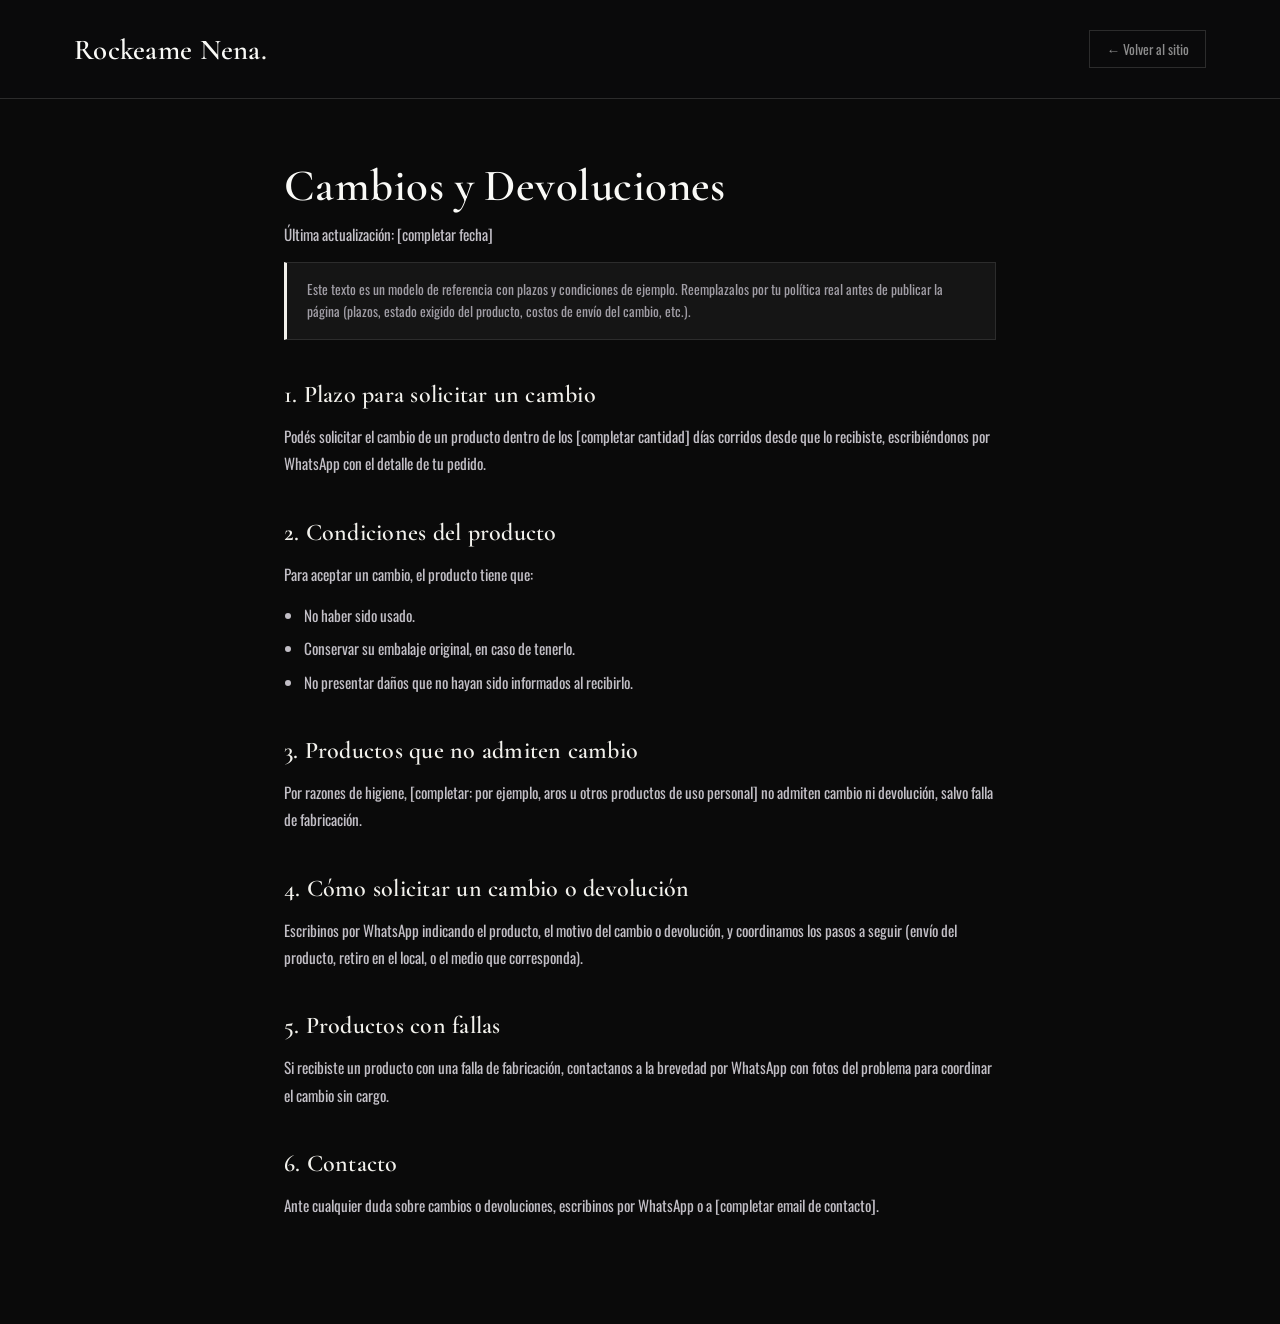
<file: cambios-y-devoluciones.html>
<!DOCTYPE html>
<html lang="es">
<head>
<meta charset="UTF-8">
<meta name="viewport" content="width=device-width, initial-scale=1.0">
<title>Cambios y Devoluciones | Rockeame Nena Accesorios</title>
<meta name="robots" content="noindex, follow">
<link rel="preconnect" href="https://fonts.googleapis.com">
<link rel="preconnect" href="https://fonts.gstatic.com" crossorigin>
<link href="https://fonts.googleapis.com/css2?family=Cormorant+Garamond:ital,wght@0,500;0,600;0,700;1,500;1,600&family=Oswald:wght@300;400;500;600;700&display=swap" rel="stylesheet">
<link rel="stylesheet" href="style.css">
</head>
<body>

<header class="legal-header">
  <div class="container">
    <a href="index.html" class="brand">Rockeame Nena<span>.</span></a>
    <a href="index.html" class="legal-volver">← Volver al sitio</a>
  </div>
</header>

<main class="legal-main">
  <div class="container legal-content">
    <h1>Cambios y Devoluciones</h1>
    <p class="legal-fecha">Última actualización: [completar fecha]</p>

    <div class="legal-aviso">
      Este texto es un modelo de referencia con plazos y condiciones de
      ejemplo. Reemplazalos por tu política real antes de publicar la página
      (plazos, estado exigido del producto, costos de envío del cambio, etc.).
    </div>

    <h2>1. Plazo para solicitar un cambio</h2>
    <p>
      Podés solicitar el cambio de un producto dentro de los [completar
      cantidad] días corridos desde que lo recibiste, escribiéndonos por
      WhatsApp con el detalle de tu pedido.
    </p>

    <h2>2. Condiciones del producto</h2>
    <p>Para aceptar un cambio, el producto tiene que:</p>
    <ul>
      <li>No haber sido usado.</li>
      <li>Conservar su embalaje original, en caso de tenerlo.</li>
      <li>No presentar daños que no hayan sido informados al recibirlo.</li>
    </ul>

    <h2>3. Productos que no admiten cambio</h2>
    <p>
      Por razones de higiene, [completar: por ejemplo, aros u otros
      productos de uso personal] no admiten cambio ni devolución, salvo falla
      de fabricación.
    </p>

    <h2>4. Cómo solicitar un cambio o devolución</h2>
    <p>
      Escribinos por WhatsApp indicando el producto, el motivo del cambio o
      devolución, y coordinamos los pasos a seguir (envío del producto,
      retiro en el local, o el medio que corresponda).
    </p>

    <h2>5. Productos con fallas</h2>
    <p>
      Si recibiste un producto con una falla de fabricación, contactanos a la
      brevedad por WhatsApp con fotos del problema para coordinar el cambio
      sin cargo.
    </p>

    <h2>6. Contacto</h2>
    <p>
      Ante cualquier duda sobre cambios o devoluciones, escribinos por
      WhatsApp o a [completar email de contacto].
    </p>
  </div>
</main>

<script>
  // La flecha de volver regresa a donde estuviste por última vez.
  // Si no hay historial, cae por defecto a la home (el href original).
  document.querySelectorAll(".legal-volver").forEach((link) => {
    link.addEventListener("click", (e) => {
      if (window.history.length > 1) {
        e.preventDefault();
        history.back();
      }
    });
  });
</script>

</body>
</html>
</file>
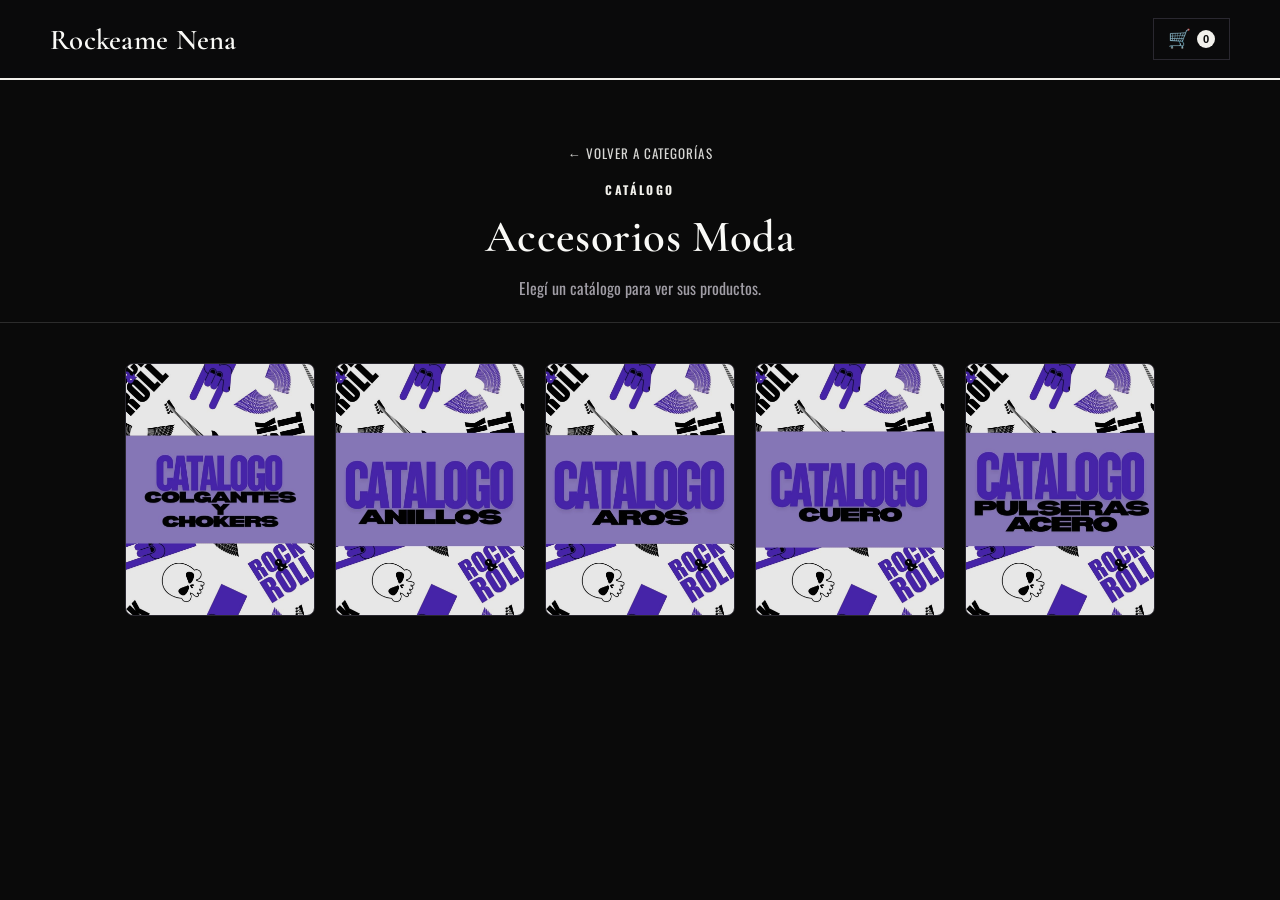
<file: catalogo.html>
<!DOCTYPE html>
<html lang="es">
<head>
<meta charset="UTF-8">
<meta name="viewport" content="width=device-width, initial-scale=1.0">
<title>Catálogo | Rockeame Nena Accesorios</title>
<meta name="robots" content="index, follow">
<link rel="preconnect" href="https://fonts.googleapis.com">
<link rel="preconnect" href="https://fonts.gstatic.com" crossorigin>
<link href="https://fonts.googleapis.com/css2?family=Cormorant+Garamond:ital,wght@0,500;0,600;0,700;1,500;1,600&family=Oswald:wght@300;400;500;600;700&display=swap" rel="stylesheet">
<link rel="stylesheet" href="style.css?v=8">
<style>
  .catalogo-hero{
    padding: 60px 0 20px;
    border-bottom: 1px solid var(--borde);
  }
  .catalogo-head{
    text-align: center;
    max-width: 640px;
    margin: 0 auto;
  }
  .catalogo-back{
    display:inline-block;
    color: var(--plata);
    text-decoration:none;
    font-size:.82rem;
    letter-spacing:.08em;
    text-transform:uppercase;
    margin-bottom:18px;
  }
  .catalogo-back:hover{ color: var(--acento); }
  .catalogo-head .kicker{
    color: var(--acento); font-weight:700; letter-spacing:.2em;
    text-transform:uppercase; font-size:.75rem; margin-bottom:12px; display:block;
  }
  .catalogo-head h1{ font-size: clamp(2rem, 4vw, 2.8rem); margin-bottom:12px; }
  .catalogo-head p{ color:#a09da5; font-size:1rem; line-height:1.6; }

  /* Catálogos del rubro acomodados uno al lado del otro */
  .catalogo-rubros{ padding: 40px 0 10px; }
  .catalogo-cat-list{
    display:flex;
    flex-wrap:wrap;
    justify-content:center;
    gap:20px;
  }
  .catalogo-cat-list .cat-card{
    width:190px;
    aspect-ratio: 3/4;
    flex-shrink:0;
  }
  .catalogo-cat-list .cat-card.activo{ border-color: var(--acento); box-shadow: 0 0 0 1px var(--acento); }

  @media (max-width: 640px){
    .catalogo-cat-list{
      flex-wrap: nowrap;
      justify-content: flex-start;
      overflow-x: auto;
      scroll-snap-type: x mandatory;
      gap:12px;
      padding-bottom: 10px;
      margin: 0 -16px;
      padding-left: 16px;
      padding-right: 16px;
      -webkit-overflow-scrolling: touch;
    }
    .catalogo-cat-list::-webkit-scrollbar{ display:none; }
    .catalogo-cat-list .cat-card{
      width:140px;
      scroll-snap-align: start;
    }
  }

  /* Encabezado "Estás en: [catálogo]" */
  .catalogo-productos{ padding: 40px 0 70px; }
  .catalogo-actual{
    display:none;
    align-items:center;
    justify-content:center;
    gap:10px;
    margin-bottom:30px;
    text-align:center;
  }
  .catalogo-actual.visible{ display:flex; }
  .catalogo-actual span{ color:#a09da5; font-size:.8rem; text-transform:uppercase; letter-spacing:.12em; }
  .catalogo-actual strong{ color: var(--acento); font-size:1.05rem; text-transform:uppercase; letter-spacing:.06em; }
  #catalogo-resultado{ color:#8a8790; font-size:.9rem; text-align:center; margin-top:24px; }
  .buscador-box, .cargar-mas-box{ display:none; }
  .buscador-box.visible, .cargar-mas-box.visible{ display:block; }
</style>
</head>
<body>

<header>
  <nav class="container nav">
    <div class="brand-group">
      <a href="index.html" class="brand">Rockeame Nena</a>
    </div>
    <div class="nav-actions">
      <button id="cart-toggle" class="cart-toggle" aria-label="Abrir carrito">
        🛒 <span id="cart-count" class="cart-count">0</span>
      </button>
    </div>
  </nav>
</header>

<section class="catalogo-hero">
  <div class="container">
    <div class="catalogo-head">
      <a class="catalogo-back" href="index.html#categorias">← Volver a categorías</a>
      <span class="kicker" id="catalogo-rubro">Catálogo</span>
      <h1 id="catalogo-titulo"></h1>
      <p id="catalogo-descripcion">Elegí un catálogo para ver sus productos.</p>
    </div>
  </div>
</section>

<!-- Catálogos del rubro, uno al lado del otro -->
<section class="catalogo-rubros">
  <div class="container">
    <div class="catalogo-cat-list" id="catalogo-cat-list">
      <!-- Se completan sola con los catálogos del rubro -->
    </div>
  </div>
</section>

<!-- Productos del catálogo elegido -->
<section class="catalogo-productos" id="catalogo-productos">
  <div class="container">
    <div class="catalogo-actual" id="catalogo-actual">
      <span>Estás en:</span>
      <strong id="catalogo-actual-nombre"></strong>
    </div>

    <div class="buscador-box" id="catalogo-buscador-box">
      <input type="text" id="catalogo-buscador" placeholder="Buscar en este catálogo..." aria-label="Buscar en este catálogo">
    </div>

    <div class="prod-grid" id="prod-grid"></div>
    <p id="catalogo-resultado"></p>
    <div class="cargar-mas-box" id="catalogo-cargar-box">
      <button id="cargar-mas-btn" class="btn-secondary" type="button">Ver más productos</button>
    </div>
  </div>
</section>

<!-- ===================== IMAGEN AMPLIADA (lightbox) ===================== -->
<div id="lightbox-overlay" class="cart-overlay"></div>

<div id="lightbox-modal" class="lightbox-modal">
  <button id="lightbox-close" class="lightbox-close" aria-label="Cerrar">✕</button>
  <div id="lightbox-content" class="lightbox-content"></div>
  <p id="lightbox-nombre" class="lightbox-nombre"></p>
</div>

<!-- ===================== CARRITO (drawer lateral) ===================== -->
<div id="cart-overlay" class="cart-overlay"></div>

<aside id="cart-drawer" class="cart-drawer">
  <div class="cart-drawer-head">
    <h3>Tu carrito</h3>
    <button id="cart-close" class="cart-close" aria-label="Cerrar carrito">✕</button>
  </div>

  <div id="cart-items" class="cart-items">
    <p class="cart-empty">Todavía no agregaste productos.</p>
  </div>

  <div class="cart-drawer-foot">
    <div class="cart-total-row">
      <span>Total</span>
      <span id="cart-total">$0</span>
    </div>
    <button id="cart-checkout-btn" class="form-submit" disabled>Finalizar pedido</button>
  </div>
</aside>

<!-- ===================== CHECKOUT ===================== -->
<div id="checkout-overlay" class="cart-overlay"></div>

<div id="checkout-modal" class="checkout-modal">
  <div class="checkout-head">
    <h3>Finalizar pedido</h3>
    <button id="checkout-close" class="cart-close" aria-label="Cerrar">✕</button>
  </div>

  <form id="checkout-form">
    <div class="form-group">
      <label for="co-nombre">Nombre y apellido</label>
      <input id="co-nombre" type="text" placeholder="Tu nombre" required>
    </div>
    <div class="form-group">
      <label for="co-telefono">Teléfono</label>
      <input id="co-telefono" type="tel" placeholder="Ej: 11 3228-3924" required>
    </div>
    <div class="form-group">
      <label for="co-pago">Método de pago</label>
      <select id="co-pago" required>
        <option value="" disabled selected>Elegí una opción</option>
        <option value="Efectivo">Efectivo</option>
        <option value="Transferencia">Transferencia bancaria</option>
        <option value="Tarjeta de débito/crédito">Tarjeta de débito/crédito</option>
        <option value="Mercado Pago">Mercado Pago</option>
      </select>
    </div>
    <div class="form-group">
      <label for="co-entrega">Entrega</label>
      <select id="co-entrega" required>
        <option value="" disabled selected>Elegí una opción</option>
        <option value="Retiro en local">Retiro en local</option>
        <option value="Envío a domicilio">Envío a domicilio</option>
      </select>
    </div>
    <div class="form-group">
      <label for="co-direccion">Dirección (si es envío)</label>
      <input id="co-direccion" type="text" placeholder="Calle, número, ciudad">
    </div>
    <div class="form-group">
      <label for="co-notas">Notas adicionales</label>
      <textarea id="co-notas" rows="2" placeholder="Aclaraciones sobre tu pedido"></textarea>
    </div>

    <button type="submit" class="form-submit">Comprar por WhatsApp</button>
  </form>
</div>

<script src="Productos.js"></script>
<script src="catalogo.js"></script>
</body>
</html>
</file>
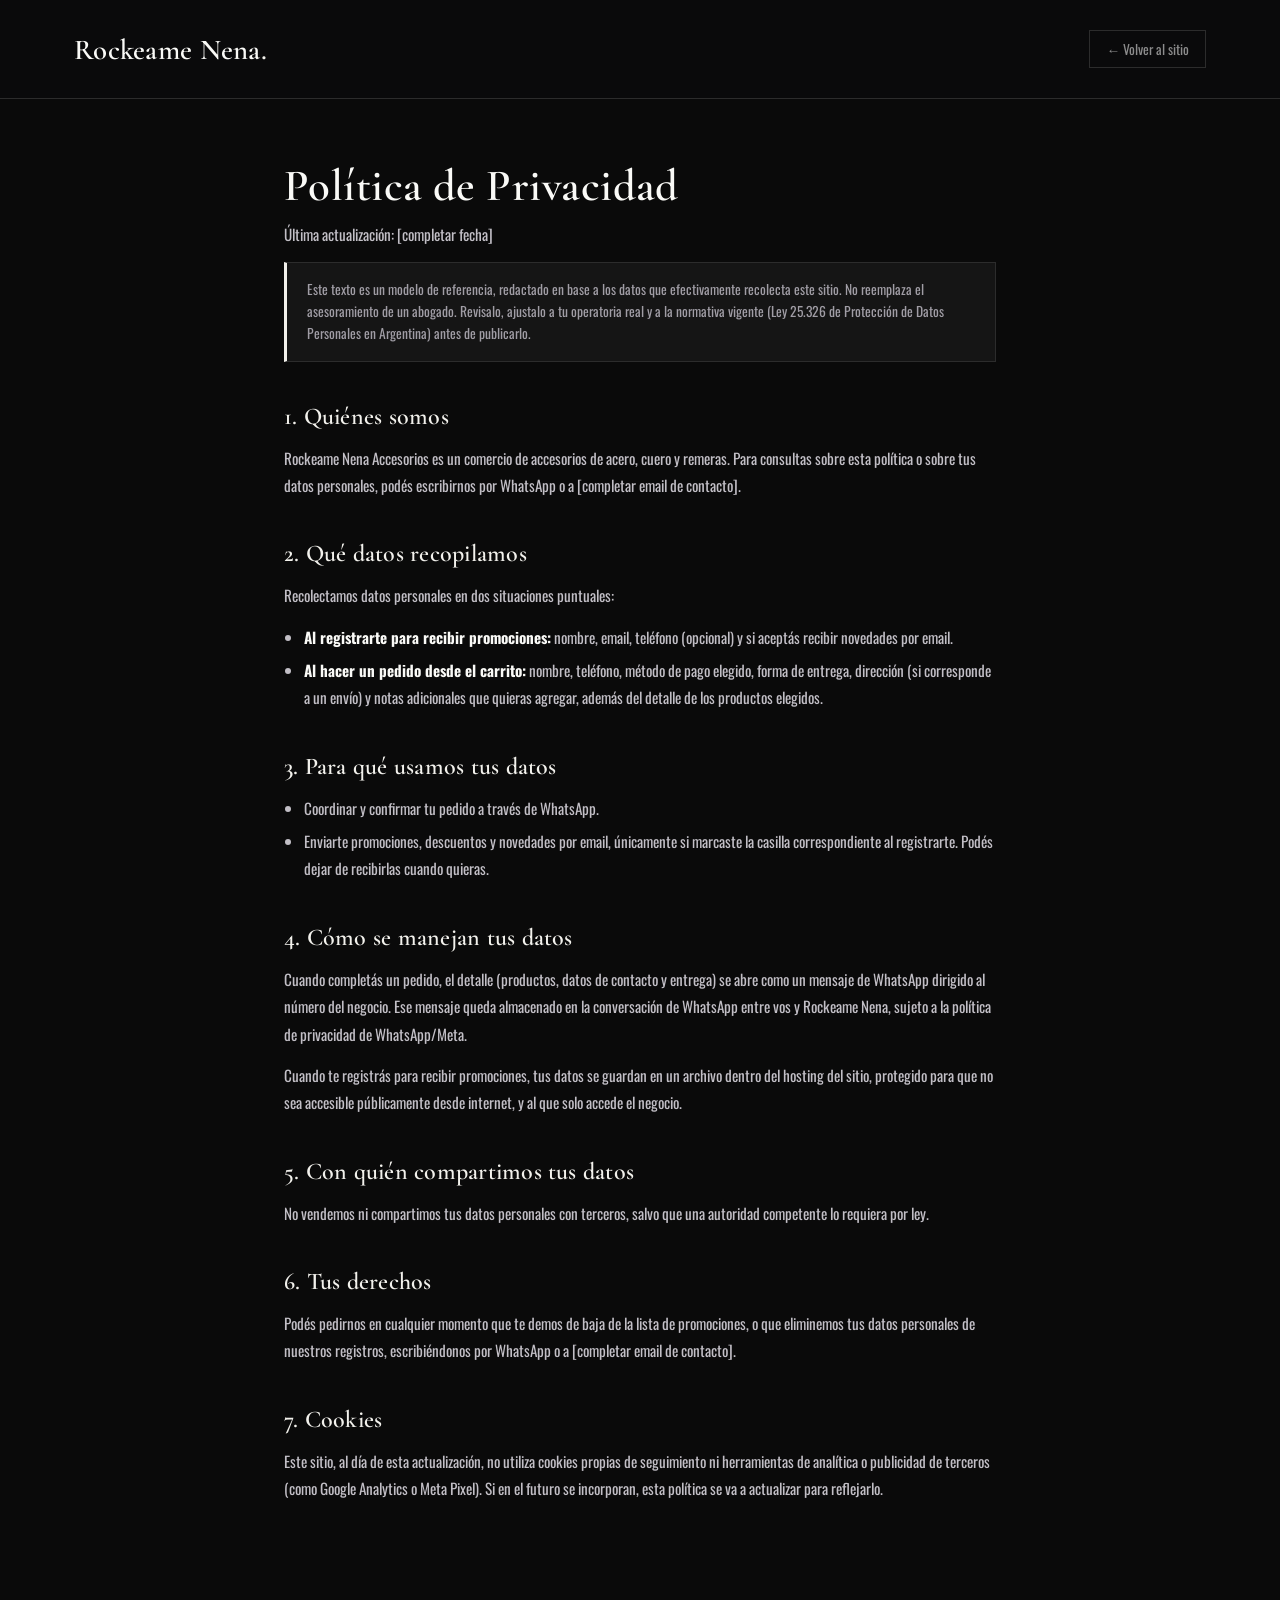
<file: privacidad.html>
<!DOCTYPE html>
<html lang="es">
<head>
<meta charset="UTF-8">
<meta name="viewport" content="width=device-width, initial-scale=1.0">
<title>Política de Privacidad | Rockeame Nena Accesorios</title>
<meta name="robots" content="noindex, follow">
<link rel="preconnect" href="https://fonts.googleapis.com">
<link rel="preconnect" href="https://fonts.gstatic.com" crossorigin>
<link href="https://fonts.googleapis.com/css2?family=Cormorant+Garamond:ital,wght@0,500;0,600;0,700;1,500;1,600&family=Oswald:wght@300;400;500;600;700&display=swap" rel="stylesheet">
<link rel="stylesheet" href="style.css">
</head>
<body>

<header class="legal-header">
  <div class="container">
    <a href="index.html" class="brand">Rockeame Nena<span>.</span></a>
    <a href="index.html" class="legal-volver">← Volver al sitio</a>
  </div>
</header>

<main class="legal-main">
  <div class="container legal-content">
    <h1>Política de Privacidad</h1>
    <p class="legal-fecha">Última actualización: [completar fecha]</p>

    <div class="legal-aviso">
      Este texto es un modelo de referencia, redactado en base a los datos que
      efectivamente recolecta este sitio. No reemplaza el asesoramiento de un
      abogado. Revisalo, ajustalo a tu operatoria real y a la normativa vigente
      (Ley 25.326 de Protección de Datos Personales en Argentina) antes de
      publicarlo.
    </div>

    <h2>1. Quiénes somos</h2>
    <p>
      Rockeame Nena Accesorios es un comercio de accesorios de acero, cuero y
      remeras. Para consultas sobre esta política o sobre tus datos personales,
      podés escribirnos por WhatsApp o a [completar email de contacto].
    </p>

    <h2>2. Qué datos recopilamos</h2>
    <p>Recolectamos datos personales en dos situaciones puntuales:</p>
    <ul>
      <li><strong>Al registrarte para recibir promociones:</strong> nombre, email, teléfono (opcional) y si aceptás recibir novedades por email.</li>
      <li><strong>Al hacer un pedido desde el carrito:</strong> nombre, teléfono, método de pago elegido, forma de entrega, dirección (si corresponde a un envío) y notas adicionales que quieras agregar, además del detalle de los productos elegidos.</li>
    </ul>

    <h2>3. Para qué usamos tus datos</h2>
    <ul>
      <li>Coordinar y confirmar tu pedido a través de WhatsApp.</li>
      <li>Enviarte promociones, descuentos y novedades por email, únicamente si marcaste la casilla correspondiente al registrarte. Podés dejar de recibirlas cuando quieras.</li>
    </ul>

    <h2>4. Cómo se manejan tus datos</h2>
    <p>
      Cuando completás un pedido, el detalle (productos, datos de contacto y
      entrega) se abre como un mensaje de WhatsApp dirigido al número del
      negocio. Ese mensaje queda almacenado en la conversación de WhatsApp
      entre vos y Rockeame Nena, sujeto a la política de privacidad de
      WhatsApp/Meta.
    </p>
    <p>
      Cuando te registrás para recibir promociones, tus datos se guardan en un
      archivo dentro del hosting del sitio, protegido para que no sea
      accesible públicamente desde internet, y al que solo accede el negocio.
    </p>

    <h2>5. Con quién compartimos tus datos</h2>
    <p>
      No vendemos ni compartimos tus datos personales con terceros, salvo que
      una autoridad competente lo requiera por ley.
    </p>

    <h2>6. Tus derechos</h2>
    <p>
      Podés pedirnos en cualquier momento que te demos de baja de la lista de
      promociones, o que eliminemos tus datos personales de nuestros
      registros, escribiéndonos por WhatsApp o a [completar email de
      contacto].
    </p>

    <h2>7. Cookies</h2>
    <p>
      Este sitio, al día de esta actualización, no utiliza cookies propias de
      seguimiento ni herramientas de analítica o publicidad de terceros (como
      Google Analytics o Meta Pixel). Si en el futuro se incorporan, esta
      política se va a actualizar para reflejarlo.
    </p>
  </div>
</main>

<script>
  // La flecha de volver regresa a donde estuviste por última vez.
  // Si no hay historial, cae por defecto a la home (el href original).
  document.querySelectorAll(".legal-volver").forEach((link) => {
    link.addEventListener("click", (e) => {
      if (window.history.length > 1) {
        e.preventDefault();
        history.back();
      }
    });
  });
</script>

</body>
</html>
</file>
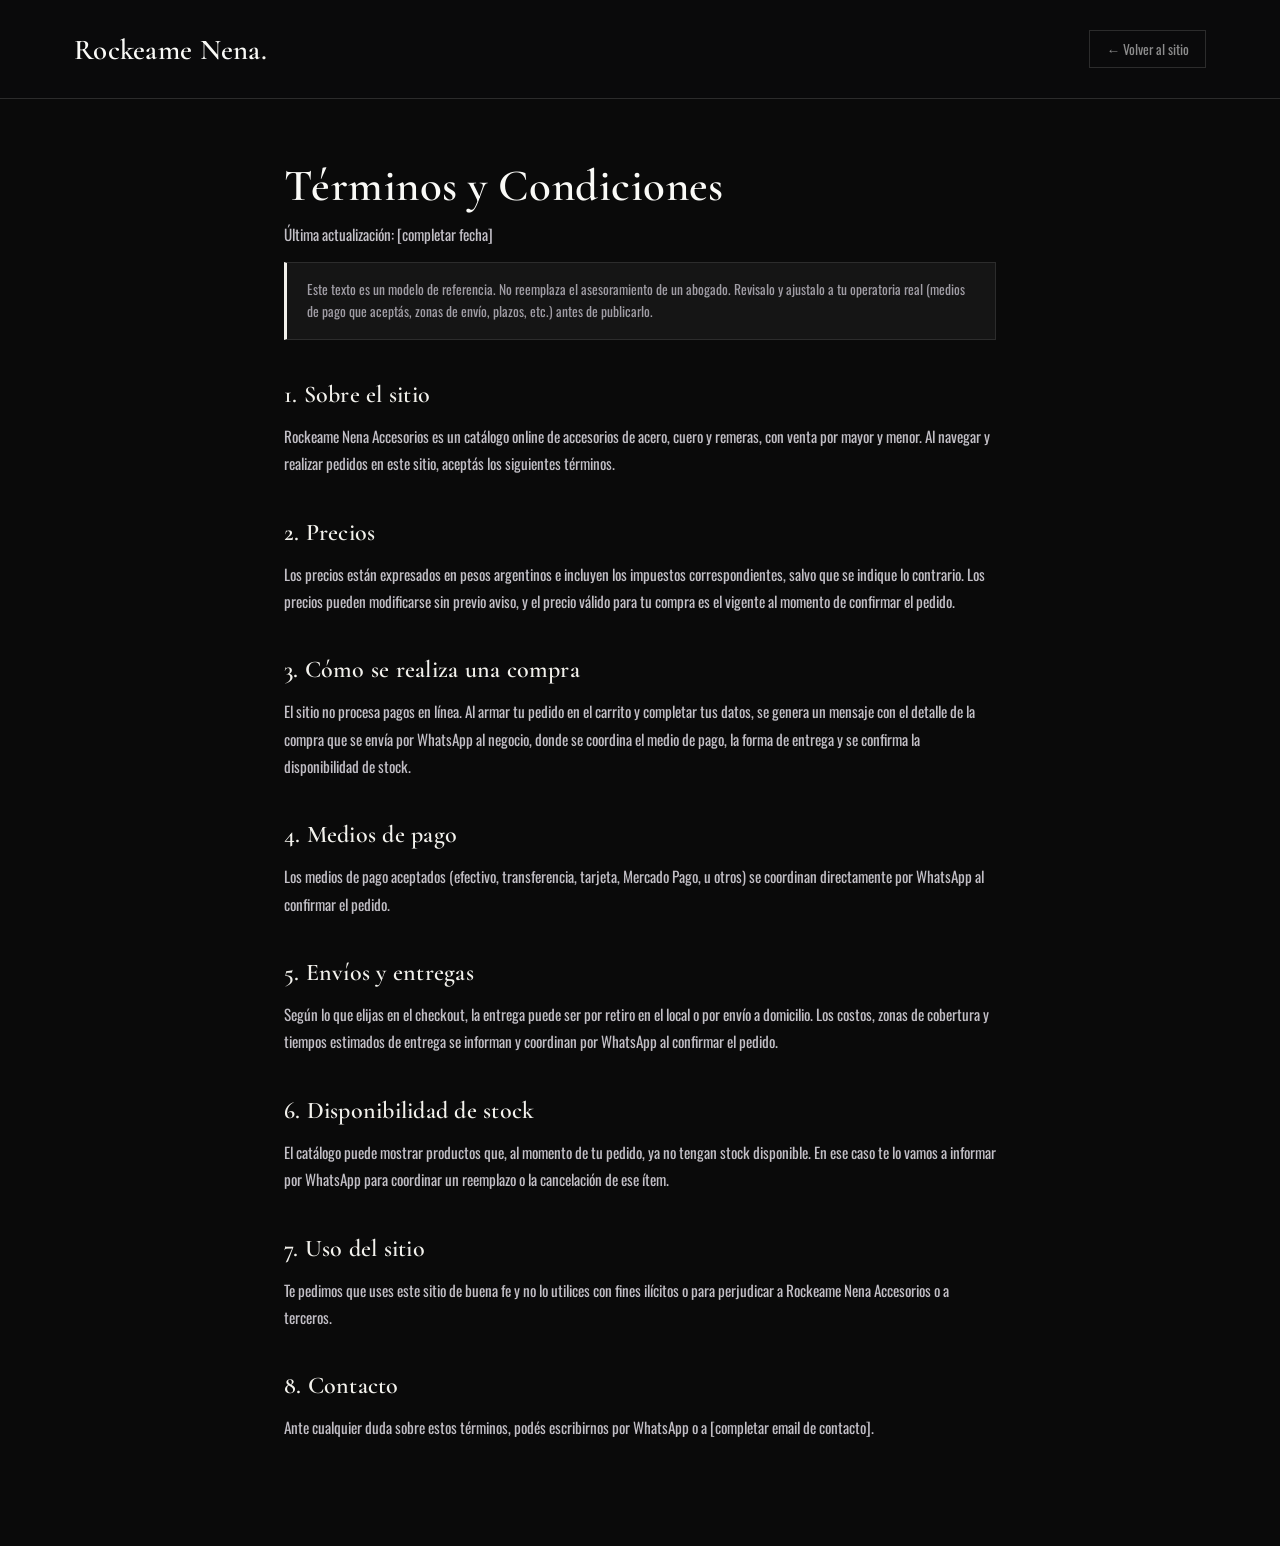
<file: terminos.html>
<!DOCTYPE html>
<html lang="es">
<head>
<meta charset="UTF-8">
<meta name="viewport" content="width=device-width, initial-scale=1.0">
<title>Términos y Condiciones | Rockeame Nena Accesorios</title>
<meta name="robots" content="noindex, follow">
<link rel="preconnect" href="https://fonts.googleapis.com">
<link rel="preconnect" href="https://fonts.gstatic.com" crossorigin>
<link href="https://fonts.googleapis.com/css2?family=Cormorant+Garamond:ital,wght@0,500;0,600;0,700;1,500;1,600&family=Oswald:wght@300;400;500;600;700&display=swap" rel="stylesheet">
<link rel="stylesheet" href="style.css">
</head>
<body>

<header class="legal-header">
  <div class="container">
    <a href="index.html" class="brand">Rockeame Nena<span>.</span></a>
    <a href="index.html" class="legal-volver">← Volver al sitio</a>
  </div>
</header>

<main class="legal-main">
  <div class="container legal-content">
    <h1>Términos y Condiciones</h1>
    <p class="legal-fecha">Última actualización: [completar fecha]</p>

    <div class="legal-aviso">
      Este texto es un modelo de referencia. No reemplaza el asesoramiento de
      un abogado. Revisalo y ajustalo a tu operatoria real (medios de pago
      que aceptás, zonas de envío, plazos, etc.) antes de publicarlo.
    </div>

    <h2>1. Sobre el sitio</h2>
    <p>
      Rockeame Nena Accesorios es un catálogo online de accesorios de acero,
      cuero y remeras, con venta por mayor y menor. Al navegar y realizar
      pedidos en este sitio, aceptás los siguientes términos.
    </p>

    <h2>2. Precios</h2>
    <p>
      Los precios están expresados en pesos argentinos e incluyen los
      impuestos correspondientes, salvo que se indique lo contrario. Los
      precios pueden modificarse sin previo aviso, y el precio válido para tu
      compra es el vigente al momento de confirmar el pedido.
    </p>

    <h2>3. Cómo se realiza una compra</h2>
    <p>
      El sitio no procesa pagos en línea. Al armar tu pedido en el carrito y
      completar tus datos, se genera un mensaje con el detalle de la compra
      que se envía por WhatsApp al negocio, donde se coordina el medio de
      pago, la forma de entrega y se confirma la disponibilidad de stock.
    </p>

    <h2>4. Medios de pago</h2>
    <p>
      Los medios de pago aceptados (efectivo, transferencia, tarjeta,
      Mercado Pago, u otros) se coordinan directamente por WhatsApp al
      confirmar el pedido.
    </p>

    <h2>5. Envíos y entregas</h2>
    <p>
      Según lo que elijas en el checkout, la entrega puede ser por retiro en
      el local o por envío a domicilio. Los costos, zonas de cobertura y
      tiempos estimados de entrega se informan y coordinan por WhatsApp al
      confirmar el pedido.
    </p>

    <h2>6. Disponibilidad de stock</h2>
    <p>
      El catálogo puede mostrar productos que, al momento de tu pedido, ya no
      tengan stock disponible. En ese caso te lo vamos a informar por
      WhatsApp para coordinar un reemplazo o la cancelación de ese ítem.
    </p>

    <h2>7. Uso del sitio</h2>
    <p>
      Te pedimos que uses este sitio de buena fe y no lo utilices con fines
      ilícitos o para perjudicar a Rockeame Nena Accesorios o a terceros.
    </p>

    <h2>8. Contacto</h2>
    <p>
      Ante cualquier duda sobre estos términos, podés escribirnos por
      WhatsApp o a [completar email de contacto].
    </p>
  </div>
</main>

<script>
  // La flecha de volver regresa a donde estuviste por última vez.
  // Si no hay historial, cae por defecto a la home (el href original).
  document.querySelectorAll(".legal-volver").forEach((link) => {
    link.addEventListener("click", (e) => {
      if (window.history.length > 1) {
        e.preventDefault();
        history.back();
      }
    });
  });
</script>

</body>
</html>
</file>
<file: style.css>
:root{
    --negro: #0A0A0A;
    --negro2: #151515;
    --negro3: #1D1D1D;
    --borde: #2C2C2C;
    --gris: #8C8C8C;
    --plata: #D6D6D3;
    --acento: #F2F1EC;
    --blanco: #FAFAF7;
    --radius: 4px;
  }
  *{ box-sizing:border-box; margin:0; padding:0; }
  html{ scroll-behavior:smooth; }
  body{
    font-family:'Oswald', sans-serif;
    background: var(--negro);
    color: var(--blanco);
    overflow-x:hidden;
    overscroll-behavior-y: contain;
  }
  body.modal-open{
    overflow: hidden;
  }
  h1,h2,h3,.brand{ font-family:'Cormorant Garamond', serif; font-weight:600; letter-spacing:.01em; }
  a{ text-decoration:none; color:inherit; }
  ul{ list-style:none; }
  img{ max-width:100%; display:block; }
  .container{ width:100%; max-width:1180px; margin:0 auto; padding:0 24px; }

  .spike-divider{
  height: 3px;
  border: none;
  border-radius: 6px;
  background: linear-gradient(
    90deg,
    rgb(255, 217, 0) 0%,
    rgb(253, 253, 253) 21%,
    rgb(75, 17, 75) 51%,
    rgb(183, 0, 255) 100%
  );
}

  header{
    position:sticky; top:0; z-index:100;
    background: rgba(11,11,13,.92);
    backdrop-filter: blur(6px);
    border-bottom: 2px solid var(--acento);
  }
  .nav{ display:flex; align-items:center; justify-content:space-between; padding:18px 0; }
  .brand-group{ display:flex; align-items:center; gap:16px; }
  .brand{ font-size:1.8rem; color:var(--blanco); }
  .brand span{ color:var(--acento); }
  .brand-logo{ width:72px; max-width: 100%; height:auto; object-fit:contain; }
  .nav-links{ display:flex; gap:30px; font-weight:600; font-size:.85rem; text-transform:uppercase; letter-spacing:.08em; }
  .nav-links a{ position:relative; padding:4px 0; }
  .nav-links a::after{ content:""; position:absolute; left:0; bottom:-2px; width:0; height:2px; background:var(--acento); transition:width .25s; }
  .nav-links a:hover::after{ width:100%; }
  .nav-cta{
    position: relative;
    overflow: hidden;
    background: var(--acento); color:var(--negro);
    padding:11px 22px; font-weight:700; font-size:.8rem;
    text-transform:uppercase; letter-spacing:.06em;
    clip-path: polygon(6% 0,100% 0,94% 100%,0 100%);
    transition: transform .15s, box-shadow .2s ease;
    box-shadow: 0 0 0 rgba(242,241,236,0);
  }
  .nav-cta::before,
  .btn-primary::before,
  .btn-secondary::before,
  .form-submit::before,
  .prod-add::before,
  .contacto-wpp-btn::before{
    content: "";
    position: absolute;
    inset: -30% -20% auto 100%;
    height: 180%;
    width: 40%;
    background: linear-gradient(120deg, transparent 0%, rgba(255,255,255,.75) 50%, transparent 100%);
    transform: skewX(-18deg);
    opacity: 0;
    pointer-events: none;
  }
  .nav-cta:hover,
  .btn-primary:hover,
  .btn-secondary:hover,
  .form-submit:hover,
  .prod-add:hover,
  .contacto-wpp-btn:hover{
    transform: translateY(-2px);
    box-shadow: 0 10px 25px rgba(242,241,236,.18);
  }
  .nav-cta:hover::before,
  .btn-primary:hover::before,
  .btn-secondary:hover::before,
  .form-submit:hover::before,
  .prod-add:hover::before,
  .contacto-wpp-btn:hover::before{
    animation: shimmer 1.6s ease;
  }
  /* Contiene el brillo animado (::before) dentro de cada botón para que
     no se desborde del borde derecho y genere scroll horizontal en celular */
  .btn-primary, .btn-secondary, .form-submit, .prod-add, .contacto-wpp-btn{
    position: relative;
    overflow: hidden;
  }
  .nav-actions{ display:flex; align-items:center; gap:10px; }

  .hero{
    position:relative;
    padding: 110px 0 0;
    min-height: 620px;
    background: #ffffff !important;
    color: #0A0A0A !important;
    overflow: hidden;
  }
  .hero .container{
    position: relative;
    z-index: 2;
  }
  .hero .eyebrow{
    display:inline-block; color: var(--negro); font-weight:700;
    letter-spacing:.25em; text-transform:uppercase; font-size:.78rem; margin-bottom:22px;
  }
  .hero h1{
    color: var(--negro);
    font-family: 'Oswald', sans-serif;
    font-size: clamp(2.8rem, 6vw, 5rem);
    line-height:1.05;
    margin-bottom: 22px;
    max-width: 620px;
  }
  .hero h1 span{ color: var(--negro); font-style: italic; }
  .hero p{
    max-width:460px; margin: 0 0 34px;
    color:#4a4a4a; font-size:1.05rem; line-height:1.6;
  }
  .hero-actions{ display:flex; gap:16px; justify-content:flex-start; flex-wrap:wrap; margin-bottom:50px; }
  .btn-primary, .btn-secondary{
    padding:15px 30px; font-weight:700; font-size:.9rem;
    text-transform:uppercase; letter-spacing:.06em;
    clip-path: polygon(6% 0,100% 0,94% 100%,0 100%);
  }
  .btn-primary{ background: var(--acento); color: var(--negro); }
  .btn-secondary{ background: transparent; color: var(--blanco); border:2px solid var(--plata); clip-path:none; }
  .btn-primary:hover, .btn-secondary:hover{ transform: translateY(-2px); }

  .hero .btn-primary{ background: var(--negro); color: var(--blanco); }
  .hero .btn-secondary{ background: transparent; color: var(--negro); border:2px solid var(--negro); }

  @keyframes shimmer {
    0% { opacity: 0; transform: translateX(-150%) skewX(-18deg); }
    20% { opacity: .7; }
    60% { opacity: .35; }
    100% { opacity: 0; transform: translateX(230%) skewX(-18deg); }
  }

  @keyframes heroReveal {
    0% { opacity: 0; transform: translateY(26px) scale(.96); filter: blur(8px); }
    100% { opacity: 1; transform: translateY(0) scale(1); filter: blur(0); }
  }

  @keyframes floatHero {
    0%, 100% { transform: translateY(0px); }
    50% { transform: translateY(-10px); }
  }

  .hero-strip{ display:flex; justify-content:flex-start; gap:50px; flex-wrap:wrap; padding-bottom: 60px; }
  .hero-strip .strip-item b{ display:block; font-family:'Oswald', sans-serif; font-weight:600; font-size:1.12rem; letter-spacing:.05em; text-transform:uppercase; color: var(--negro); }
  .hero-strip .strip-item span{ font-size:.78rem; color:#6b6b6b; text-transform:uppercase; letter-spacing:.08em; }

  /* Foto de la modelo (PNG sin fondo), pegada abajo a la derecha del hero */
  .hero-modelo{
    position: absolute;
    left: 50%;
    bottom: 10%;
    max-height: 85%;
    width: auto;
    z-index: 1;
    pointer-events: none;
    opacity: 0;
    animation: heroReveal 1.2s ease-out forwards, floatHero 6s ease-in-out infinite alternate 1.2s;
    filter: drop-shadow(0 18px 30px rgba(0,0,0,.22));
  }

  section{ padding: 90px 0; }
  .section-head{ text-align:center; max-width:600px; margin:0 auto 50px; }
  .section-head .kicker{ color:var(--acento); font-weight:700; letter-spacing:.2em; text-transform:uppercase; font-size:.75rem; margin-bottom:12px; display:block; }
  .section-head h2{ font-size:clamp(2rem,3.4vw,2.8rem); margin-bottom:14px; }
  .section-head p{ color:#a09da5; font-size:1rem; line-height:1.6; }

  .categorias{ background: var(--negro2); }
  .cat-grid{ display:grid; grid-template-columns:repeat(6,1fr); gap:20px; }
  .cat-card{
    position:relative; aspect-ratio: 3/4; background: var(--negro);
    border:1px solid #2a2830; overflow:hidden; display:flex; align-items:flex-end; padding:22px;
    transition: border-color .2s, transform .2s;
    cursor: pointer;
  }
  .cat-card:hover{ border-color: var(--acento); transform: translateY(-6px); }
  .cat-card h3{ font-size:1.3rem; color:var(--blanco); position:relative; z-index:2; }
  .cat-card span{ font-size:.78rem; color:#8a8790; text-transform:uppercase; letter-spacing:.06em; position:relative; z-index:2; }

  .filtro-activo{
    display:flex;
    align-items:center;
    justify-content:center;
    gap: 16px;
    margin-bottom: 30px;
    font-size: .9rem;
    color: #a09da5;
  }
  .filtro-activo strong{ color: var(--acento); text-transform: uppercase; letter-spacing:.04em; }
  .filtro-activo button{
    background: none;
    border: 1px solid #2a2830;
    color: var(--blanco);
    padding: 6px 14px;
    font-size: .8rem;
    cursor: pointer;
    transition: border-color .2s;
  }
  .filtro-activo button:hover{ border-color: var(--acento); }

  .productos{ background: var(--negro); }
  .catalogo-toggle-wrap{
    text-align:center;
    margin: -12px 0 48px;
  }
  .catalogo-toggle{
    width:60px; height:60px; border-radius:50%;
    background: var(--blanco); color: var(--negro);
    border:none; cursor:pointer;
    display:inline-flex; align-items:center; justify-content:center;
    box-shadow: 0 10px 30px rgba(0,0,0,.45);
    transition: transform .3s ease, box-shadow .3s ease, background .3s ease;
  }
  .catalogo-toggle:hover{ transform: translateY(3px); box-shadow: 0 14px 34px rgba(0,0,0,.5); }
  .catalogo-toggle svg{ transition: transform .35s ease; }
  .catalogo-toggle.activo svg{ transform: rotate(180deg); }
  .catalogo-toggle-text{
    display:block; margin-top:12px;
    color: var(--plata); font-size:.72rem; font-weight:600;
    letter-spacing:.14em; text-transform:uppercase;
  }
  .catalogo-cerrado{ display:none !important; }
  .prod-grid{ display:grid; grid-template-columns:repeat(4,1fr); gap:22px; }
  .prod-card{ background: var(--negro2); border:1px solid #2a2830; transition: transform .35s cubic-bezier(.22,1,.36,1), border-color .35s ease, box-shadow .35s ease; }
  .prod-card:hover{ transform: translateY(-6px); border-color: var(--acento); box-shadow: 0 20px 34px -22px rgba(0,0,0,.55); }
  .prod-card-feature{
    grid-column: 1 / -1;
    display: grid;
    grid-template-columns: 1.3fr 1fr;
    background: linear-gradient(135deg, rgba(27, 25, 31, 0.96), rgba(17, 17, 20, 0.94));
    border-color: rgba(252, 221, 120, 0.6);
    overflow: hidden;
  }
  .prod-card-feature .prod-img{
    height: 100%;
    min-height: 420px;
  }
  .prod-card-feature .prod-body{
    display: flex;
    flex-direction: column;
    justify-content: center;
    padding: 28px 30px;
  }
  .prod-card-feature .prod-tag{ font-size: 1rem; letter-spacing: .14em; margin-bottom: 10px; }
  .prod-card-feature .prod-body h4{
    font-size: clamp(2.9rem, 4.2vw, 4.3rem);
    line-height: 200px;
    margin-bottom: 16px;
    letter-spacing: -0.05em;
  }
  .prod-card-feature .prod-foot{ margin-top: 8px; }
  .prod-card-feature .prod-precio{ font-size: 1.1rem; color: var(--blanco); }
  .prod-card-feature .prod-info-extra{
    margin-top: 12px;
    color: #d9d4db;
    font-size: 1rem;
    line-height: 1.6;
  }
  .prod-card-feature .prod-whatsapp{
    border: 1px solid var(--acento);
    background: var(--acento);
    color: var(--negro);
    font-family: 'Oswald', sans-serif;
    font-size: .82rem;
    font-weight: 700;
    letter-spacing: .08em;
    text-transform: uppercase;
    padding: 10px 16px;
    cursor: pointer;
    transition: transform .2s ease, filter .2s ease;
  }
  .prod-card-feature .prod-whatsapp:hover{ transform: translateY(-2px); filter: brightness(1.06); }
  .prod-card-feature .prod-variante,
  .prod-card-feature .prod-codigo,
  .prod-card-feature .prod-add,
  .prod-card-feature .prod-precio-mayorista{ display: none; }
  .prod-img{
    height:170px; display:flex; align-items:center; justify-content:center; font-size:3rem;
    background: linear-gradient(150deg,#1c1a20,#0e0d10);
    border-bottom: 1px solid #2a2830;
  }
  .prod-body{ padding:18px 18px 22px; }
  .prod-tag{ font-size:.68rem; font-weight:700; color: var(--acento); text-transform:uppercase; letter-spacing:.08em; margin-bottom:6px; display:block; }
  .prod-body h4{ font-family:'Cormorant Garamond', serif; font-weight:600; font-size:1.25rem; color:var(--blanco); margin-bottom:10px; }
  .prod-card-feature .prod-tag
  .prod-card-feature .prod-body h4{ /* importante: estos dos quedan por encima del estilo general */ }
  .prod-foot{ display:flex; align-items:center; justify-content:space-between; flex-wrap:wrap; gap:8px; }
  .prod-precio{ font-weight:700; color:var(--plata); }
  .prod-add{
    width:32px; height:32px; background:var(--acento); color:var(--negro);
    display:flex; align-items:center; justify-content:center; font-weight:900;
    clip-path: polygon(20% 0,100% 0,80% 100%,0 100%);
    transition: transform .15s;
  }
  .prod-add:hover{ transform: scale(1.15); }

  .banner{
    background: var(--blanco);
    border-top: 1px solid var(--gris);
    border-bottom: 1px solid var(--plata);
    padding: 60px 0;
    text-align:center;
  }
  .banner h2{ font-size: clamp(1.8rem,3.4vw,2.6rem); color: var(--negro); margin-bottom:16px; }
  .banner p{ color: var(--negro); margin-bottom: 26px; font-size:1rem; }
  .banner .btn-primary{ background: var(--negro2); color: var(--blanco); }

  .porque{ background: var(--negro2); }
  .porque-grid{ display:grid; grid-template-columns:repeat(3,1fr); gap:26px; }
  .porque-item{ padding: 30px; border:1px solid #2a2830; text-align:center; }
  .porque-item .ico{ font-size:2rem; margin-bottom:16px; }
  .porque-item h4{ font-family:'Cormorant Garamond', serif; font-weight:600; font-size:1.3rem; margin-bottom:10px; color:var(--blanco); }
  .porque-item p{ font-size:.9rem; color:#a09da5; line-height:1.55; }

  .nosotros{ background: var(--negro); }
  .nosotros-grid{
    display:grid;
    grid-template-columns: .8fr 1.2fr;
    gap: 60px;
    align-items:center;
  }
  .nosotros-visual{
    aspect-ratio: 1/1;
    background: var(--negro2);
    border: 1px solid var(--borde);
    display:flex;
    align-items:center;
    justify-content:center;
  }
  .section-logo{
    width: 100%;
    height: 100%;
    object-fit: contain;
    display:block;
  }
  .nosotros-info .kicker{ color: var(--acento); font-weight:700; letter-spacing:.2em; text-transform:uppercase; font-size:.75rem; margin-bottom:12px; display:block; }
  .nosotros-info h2{ font-size:clamp(2rem,3.4vw,2.8rem); margin-bottom:22px; }
  .nosotros-texto{ font-size:1rem; color:#c2bfc6; line-height:1.8; }

  .contacto{ background: var(--negro2); }
  .contacto-grid{
    display:grid; grid-template-columns:1fr; gap:44px;
    background: var(--negro); border:1px solid rgb(42, 40, 48); padding:50px;
    max-width: 560px;
    margin: 0 auto;
  }
  .contacto-info h3{ font-size:1.8rem; margin-bottom:14px; }
  .contacto-info p{ color:#a09da5; line-height:1.6; margin-bottom:26px; }
  .info-row{ display:flex; align-items:flex-start; gap:14px; margin-bottom:18px; }
  .info-row .ico{ width:38px; height:38px; background: var(--negro2); border:1px solid #2a2830; display:flex; align-items:center; justify-content:center; font-size:1rem; flex-shrink:0; }
  .info-row b{ display:block; color:var(--blanco); font-size:.92rem; }
  .info-row span{ font-size:.85rem; color:#8a8790; }
  .contacto-wpp-btn{
    width:100%;
    border:none;
    cursor:pointer;
    margin-top: 10px;
    font-family: inherit;
  }

  .form-group{ margin-bottom:18px; }
  .form-group label{ display:block; font-weight:600; font-size:.82rem; text-transform:uppercase; letter-spacing:.05em; color:var(--plata); margin-bottom:8px; }
  .form-group input, .form-group textarea{
    width:100%; padding:13px 16px; background: var(--negro2);
    border:1px solid #2a2830; color: var(--blanco); font-family:inherit; font-size:.92rem; resize:vertical;
  }
  .form-group input:focus, .form-group textarea:focus{ outline:none; border-color: var(--acento); }
  .form-submit{
    width:100%; padding:15px; background: var(--acento); color:var(--negro);
    font-weight:700; text-transform:uppercase; letter-spacing:.06em; border:none; font-size:.9rem; cursor:pointer;
    clip-path: polygon(4% 0,100% 0,96% 100%,0 100%);
  }
  .form-submit:hover{ transform: translateY(-2px); }

  footer{ background: var(--negro); border-top:1px solid #2a2830; padding:54px 0 26px; }
  .footer-grid{ display:grid; grid-template-columns:1.4fr 1fr 1fr 1fr; gap:36px; margin-bottom:40px; }
  .footer-brand .brand{ margin-bottom:12px; }
  .footer-brand p{ font-size:.85rem; color:#807d86; line-height:1.6; }
  .footer-logo{ width: 120px; max-width:100%; height:auto; display:block; margin-top:10px; }
  footer h5{ font-size:.85rem; text-transform:uppercase; letter-spacing:.08em; color:var(--acento); margin-bottom:16px; }
  footer ul li{ margin-bottom:10px; }
  footer ul a{ font-size:.85rem; color:#b8b5bd; }
  footer ul a:hover{ color:var(--acento); }
  .footer-bottom{ border-top:1px solid #2a2830; padding-top:22px; text-align:center; font-size:.78rem; color:#666268; }
  .footer-legal{
    display:flex;
    justify-content:center;
    flex-wrap:wrap;
    gap: 8px 18px;
    margin-top: 14px;
  }
  .footer-legal a{ color:#8a8790; font-size:.76rem; }
  .footer-legal a:hover{ color: var(--acento); }

  @media (max-width:900px){
    .cat-grid{ grid-template-columns:1fr 1fr 1fr; }
    .prod-grid{ grid-template-columns:1fr 1fr; }
    .prod-card-feature{ grid-template-columns:1fr; }
    .prod-card-feature .prod-img{ min-height: 260px; }
    .prod-card-feature .prod-body h4{ line-height:1.1; }
    .porque-grid{ grid-template-columns:1fr; }
    .nosotros-grid{ grid-template-columns:1fr; text-align:center; }
    .nosotros-visual{ max-width: 220px; margin: 0 auto; }
    .contacto-grid{ padding:32px; }
    .footer-grid{ grid-template-columns:1fr 1fr; }
    .hero{ min-height: unset; }
    .hero-modelo{ max-height: 100px; opacity: .35; }
    .rubro-grid{ padding: 16px; }
  }

  @media (max-width:640px){
    .nav{ flex-wrap: wrap; row-gap: 14px; padding: 14px 0; }
    .nav-links,.nav-cta{ display:none; }

    .cat-grid{ grid-template-columns:1fr 1fr; }

    /* Productos: recuadros chicos, 2 por fila en vez de uno abajo del otro */
    .prod-grid{ grid-template-columns:1fr 1fr; gap:12px; }
    .prod-img{ height:120px; font-size:2rem; }
    .prod-body{ padding:12px 12px 14px; }
    .prod-tag{ font-size:.6rem; margin-bottom:4px; }
    .prod-body h4{ font-size:1rem; margin-bottom:6px; }
    .prod-precio{ font-size:.85rem; }
    .prod-add{ width:26px; height:26px; }
    .prod-variante{ font-size:.7rem; padding:6px 8px; }
    .prod-codigo{ font-size:.62rem; }

    /* Footer: en fila (horizontal) en vez de todo apilado */
    .footer-grid{
      grid-template-columns: 1fr 1fr 1fr;
      gap: 14px;
      text-align: center;
    }
    .footer-grid > div{ text-align:center; }
    .footer-brand .brand-logo,
    .footer-logo{ margin-left:auto; margin-right:auto; width:56px; }
    .footer-brand .brand{ font-size:1.15rem; }
    .footer-brand p{ font-size:.7rem; line-height:1.4; }
    footer h5{ font-size:.68rem; margin-bottom:10px; }
    footer ul li{ margin-bottom:8px; }
    footer ul a{ font-size:.72rem; }

    /* ===== HERO MÓVIL: blanco, compacto, imagen como gancho ===== */
    section{ padding: 60px 0; }

    .hero{
      background: var(--blanco);
      padding: 40px 24px 26px;
      overflow: visible;
      text-align: center;
      display: flex;
      flex-direction: column;
      align-items: center;
    }
    /* Hace reordenables los elementos del hero en celular */
    .hero-intro{ display: contents; }

    .hero h1{ order:2; color:var(--negro); margin:0 0 4px; }
    .hero p{ order:4; color:#555; margin:0 0 20px; }
    .hero-actions{ order:5; width:100%; flex-direction:column; gap:12px; margin:0 0 22px; }
    .hero-actions .btn-primary,
    .hero-actions .btn-secondary{ width:100%; text-align:center; }

    /* Imagen de la modelo: apenas debajo del título, bien visible */
    .hero-modelo{
      order:3;
      display:block;
      position: static;
      width: 64%;
      max-width: 230px;
      max-height: none;
      opacity: 1;
      margin: 8px auto 14px;
      pointer-events: none;
      filter: drop-shadow(0 14px 22px rgba(0,0,0,.16));
    }

    /* Los 3 datos como tarjetitas suaves */
    .hero-strip{ order:6; display:block; width:100%; padding-bottom:0; }
    .strip-item{
      display:flex; align-items:baseline; justify-content:space-between; gap:16px;
      background:#F6F5F0;
      border:1px solid #E7E5DE;
      border-radius:10px;
      padding:11px 16px;
      margin-bottom:8px;
      text-align:left;
    }
    .hero-strip .strip-item b{ font-size:1.02rem; color:var(--negro); }
    .hero-strip .strip-item span{ color:#6d6a63; }

    .brand{ font-size: 1.4rem; }
    .brand-logo{ width: 52px; }

    .contacto-grid{ padding:24px; }
    .porque-item{ padding: 24px; }
  }

  /* Celulares chicos (320–480px): texto del hero más contenido */
  @media (max-width:480px){
    .hero h1{ font-size: clamp(2.1rem, 9vw, 2.8rem); }
    .hero p{ font-size:1rem; }
    .cat-grid{ grid-template-columns:1fr 1fr; gap:12px; }
    .rubro-grid{ grid-template-columns:1fr; }
    .prod-card-feature .prod-body h4{ font-size: clamp(2.2rem, 10vw, 2.8rem); }
  }
/* ===================================================================
   CARRITO DE COMPRAS
   =================================================================== */

/* Botón carrito en el nav */
.cart-toggle{
  position: relative;
  background: none;
  border: 1px solid #2a2830;
  color: var(--blanco);
  font-size: 1.15rem;
  padding: 9px 14px;
  cursor: pointer;
  display: flex;
  align-items: center;
  gap: 6px;
  transition: border-color .2s;
}
.cart-toggle:hover{ border-color: var(--acento); }
.cart-count{
  background: var(--acento);
  color: var(--negro);
  font-size: .7rem;
  font-weight: 700;
  min-width: 18px;
  height: 18px;
  border-radius: 50%;
  display: inline-flex;
  align-items: center;
  justify-content: center;
  padding: 0 4px;
}

/* Botón "agregar al carrito" dentro de cada tarjeta de producto */
.prod-add{
  cursor: pointer;
  border: none;
}

/* Fondo oscuro cuando el carrito o algún popup están abiertos */
.cart-overlay{
  position: fixed;
  inset: 0;
  background: rgba(0,0,0,.6);
  opacity: 0;
  pointer-events: none;
  transition: opacity .25s ease;
  z-index: 200;
}
.cart-overlay.active{
  opacity: 1;
  pointer-events: auto;
}

/* Panel lateral del carrito */
.cart-drawer{
  position: fixed;
  top: 0;
  right: 0;
  transform: translateX(100%);
  width: 100%;
  max-width: 400px;
  height: 100%;
  background: var(--negro2);
  border-left: 1px solid #2a2830;
  z-index: 201;
  display: flex;
  flex-direction: column;
  transition: transform .3s ease;
}
.cart-drawer.active{ transform: translateX(0); }

.cart-drawer-head{
  display: flex;
  align-items: center;
  justify-content: space-between;
  padding: 22px 24px;
  border-bottom: 1px solid #2a2830;
}
.cart-drawer-head h3{ font-size: 1.3rem; color: var(--blanco); }

.cart-close{
  background: none;
  border: none;
  color: var(--blanco);
  font-size: 1.2rem;
  cursor: pointer;
}

.cart-items{
  flex: 1;
  overflow-y: auto;
  padding: 20px 24px;
}
.cart-empty{ color: #8a8790; font-size: .9rem; text-align: center; margin-top: 30px; }

.cart-item{
  display: flex;
  align-items: center;
  gap: 12px;
  padding: 14px 0;
  border-bottom: 1px solid #2a2830;
}
.cart-item-img{
  width: 52px;
  height: 52px;
  background: linear-gradient(150deg,#1c1a20,#0e0d10);
  border: 1px solid #2a2830;
  display: flex;
  align-items: center;
  justify-content: center;
  font-size: 1.5rem;
  flex-shrink: 0;
}
.cart-item-info{ flex: 1; min-width: 0; }
.cart-item-info h5{
  font-family: 'Oswald', sans-serif;
  font-weight: 600;
  font-size: .9rem;
  color: var(--blanco);
  margin-bottom: 4px;
  white-space: nowrap;
  overflow: hidden;
  text-overflow: ellipsis;
}
.cart-item-price{ font-size: .82rem; color: var(--plata); }

.cart-item-qty{
  display: flex;
  align-items: center;
  gap: 8px;
}
.cart-item-qty button{
  width: 24px;
  height: 24px;
  background: var(--negro);
  border: 1px solid #2a2830;
  color: var(--blanco);
  cursor: pointer;
  font-weight: 700;
  line-height: 1;
}
.cart-item-qty span{ font-size: .85rem; min-width: 16px; text-align: center; }

.cart-item-remove{
  background: none;
  border: none;
  color: #8a8790;
  font-size: .95rem;
  cursor: pointer;
  margin-left: 4px;
}
.cart-item-remove:hover{ color: var(--acento); }

.cart-drawer-foot{
  padding: 20px 24px 26px;
  border-top: 1px solid #2a2830;
}
.cart-total-row{
  display: flex;
  justify-content: space-between;
  font-weight: 700;
  font-size: 1.1rem;
  color: var(--blanco);
  margin-bottom: 16px;
}
#cart-total{ color: var(--acento); }

#cart-checkout-btn:disabled{
  opacity: .4;
  cursor: not-allowed;
}

/* Modal de checkout del carrito (datos del cliente) */
.checkout-modal{
  position: fixed;
  top: 50%;
  left: 50%;
  transform: translate(-50%, -48%);
  width: min(92vw, 460px);
  max-width: 460px;
  max-height: 88vh;
  overflow-y: auto;
  overflow-x: hidden;
  -webkit-overflow-scrolling: touch;
  overscroll-behavior: contain;
  background: var(--negro2);
  border: 1px solid #2a2830;
  z-index: 301;
  padding: 30px 28px;
  opacity: 0;
  pointer-events: none;
  transition: opacity .25s ease, transform .25s ease;
}
.checkout-modal.active{
  opacity: 1;
  pointer-events: auto;
  transform: translate(-50%, -50%);
}
#checkout-overlay, #whatsapp-overlay{ z-index: 300; }

.checkout-head{
  display: flex;
  align-items: center;
  justify-content: space-between;
  margin-bottom: 20px;
}
.checkout-head h3{ font-size: 1.3rem; color: var(--blanco); }

.form-group select{
  width: 100%;
  padding: 13px 16px;
  background: var(--negro2);
  border: 1px solid #2a2830;
  color: var(--blanco);
  font-family: inherit;
  font-size: .92rem;
}
.form-group select:focus{ outline: none; border-color: var(--acento); }

/* Popup de contacto por WhatsApp (reemplaza al formulario) */
.whatsapp-modal-text{
  color: #a09da5;
  font-size: .92rem;
  line-height: 1.6;
  margin-bottom: 22px;
}
.whatsapp-links{
  display: flex;
  flex-direction: column;
  gap: 14px;
}
.whatsapp-link{
  text-align: center;
  display: block;
}

@media (max-width: 640px){
  .cart-drawer{ max-width: 100%; }
}

/* ===================================================================
   CATÁLOGO GRANDE: buscador, contador, paginación, variantes
   =================================================================== */

.buscador-box{ max-width: 460px; margin: 0 auto 24px; }
.buscador-box input{
  width:100%; padding:14px 18px; background: var(--negro2);
  border:1px solid #2a2830; color: var(--blanco); font-family:inherit;
  font-size: .95rem;
}
.buscador-box input:focus{ outline:none; border-color: var(--acento); }
.buscador-box input::placeholder{ color:#66626b; }

.resultado-count{
  text-align:center;
  font-size:.82rem;
  color:#736f78;
  margin-bottom: 24px;
}

.cargar-mas-box{
  text-align:center;
  margin-top: 40px;
}
.cargar-mas-box button{ cursor:pointer; }
.cargar-mas-box.oculto{ display:none; }
.cat-card.oculto { display: none !important; }


/* Imagen de producto: si existe foto se ve la foto, si no, el emoji de fondo */
.prod-img{
  position: relative;
  overflow: hidden;
  cursor: pointer;
}
.prod-img:hover::after{
  content: "🔍 Ver imagen";
  position: absolute;
  inset: 0;
  display: flex;
  align-items: center;
  justify-content: center;
  background: rgba(11,11,13,.72);
  color: var(--blanco);
  font-family: 'Oswald', sans-serif;
  font-size: .8rem;
  font-weight: 600;
  text-transform: uppercase;
  letter-spacing: .05em;
  z-index: 2;
}
.prod-img img{
  width:100%; height:100%; object-fit:cover;
  position:absolute; inset:0;
  transition: transform .5s ease;
}
.prod-card:hover .prod-img img{
  transform: scale(1.06);
}

/* Selector de variante dentro de la tarjeta */
.prod-variante{
  width:100%;
  margin-top: 8px;
  padding: 8px 10px;
  background: var(--negro);
  border: 1px solid #2a2830;
  color: var(--plata);
  font-family: inherit;
  font-size: .78rem;
}
.prod-variante:focus{ outline:none; border-color: var(--acento); }
.prod-variante.atencion{ border-color: var(--acento); box-shadow: 0 0 0 1px var(--acento); }

.prod-codigo{
  display:block;
  font-size: .68rem;
  color:#5c5862;
  margin-top: 4px;
}

.prod-precio-mayorista{
  display: block;
  font-size: .76rem;
  color: var(--plata);
  opacity: .75;
  margin-top: 2px;
}

.sin-resultados{
  text-align:center;
  color:#8a8790;
  font-size: .95rem;
  grid-column: 1 / -1;
  padding: 40px 0;
}

/* ===================================================================
   LIGHTBOX: imagen del producto ampliada
   =================================================================== */

.lightbox-modal{
  position: fixed;
  top: 50%;
  left: 50%;
  transform: translate(-50%, -48%);
  width: min(92vw, 560px);
  max-width: 560px;
  max-height: 88vh;
  background: var(--negro2);
  border: 1px solid #2a2830;
  z-index: 301;
  padding: 20px;
  opacity: 0;
  pointer-events: none;
  transition: opacity .25s ease, transform .25s ease;
  display: flex;
  flex-direction: column;
  align-items: center;
  overflow-y: auto;
  overflow-x: hidden;
  -webkit-overflow-scrolling: touch;
  overscroll-behavior: contain;
}
.lightbox-modal.active{
  opacity: 1;
  pointer-events: auto;
  transform: translate(-50%, -50%);
}
#lightbox-overlay{ z-index: 300; }

.lightbox-close{
  align-self: flex-end;
  background: none;
  border: 1px solid #2a2830;
  color: var(--blanco);
  font-size: 1rem;
  width: 34px;
  height: 34px;
  cursor: pointer;
  margin-bottom: 12px;
}
.lightbox-close:hover{ border-color: var(--acento); }

.lightbox-content{
  width: 100%;
  aspect-ratio: 1/1;
  max-height: 65vh;
  background: linear-gradient(150deg,#1c1a20,#0e0d10);
  border: 1px solid #2a2830;
  display: flex;
  align-items: center;
  justify-content: center;
  overflow: hidden;
}
.lightbox-content img{
  width: 100%;
  height: 100%;
  object-fit: contain;
}
.lightbox-content .lightbox-emoji{
  font-size: 6rem;
}

.lightbox-nombre{
  margin-top: 16px;
  color: var(--blanco);
  font-family: 'Oswald', sans-serif;
  font-weight: 600;
  font-size: 1.05rem;
  text-align: center;
}

@media (max-width: 640px){
  .lightbox-modal{ padding: 16px; }
}
/* ===================================================================
   MI CUENTA (registro para promos + verificación)
   =================================================================== */

.account-modal{
  text-align:left;
  width: min(92vw, 460px);
  max-height: 88vh;
  overflow-y: auto;
  overflow-x: hidden;
  -webkit-overflow-scrolling: touch;
  overscroll-behavior: contain;
}

.account-tabs{
  display:flex;
  gap: 8px;
  margin-bottom: 22px;
  border-bottom: 1px solid var(--borde);
}
.account-tab{
  flex: 1;
  background: none;
  border: none;
  color: var(--gris);
  padding: 10px 4px 14px;
  font-family: 'Oswald', sans-serif;
  font-size: .8rem;
  font-weight: 600;
  text-transform: uppercase;
  letter-spacing: .04em;
  cursor: pointer;
  border-bottom: 2px solid transparent;
  transition: color .2s, border-color .2s;
}
.account-tab.active{
  color: var(--acento);
  border-bottom-color: var(--acento);
}

.account-panel{ display: none; }
.account-panel.active{ display: block; }

.account-texto{
  font-size: .88rem;
  color: #a09da5;
  line-height: 1.6;
  margin-bottom: 20px;
}

.form-group-check label{
  display: flex;
  align-items: center;
  gap: 10px;
  font-size: .82rem;
  color: var(--plata);
  text-transform: none;
  letter-spacing: normal;
  font-weight: 400;
  cursor: pointer;
}
.form-group-check input[type="checkbox"]{
  width: 16px;
  height: 16px;
  accent-color: var(--acento);
  cursor: pointer;
}

.account-mensaje{
  margin-top: 14px;
  font-size: .85rem;
  text-align: center;
  min-height: 1.2em;
}
.account-mensaje.ok{ color: #9fd6a6; }
.account-mensaje.error{ color: #e08a8a; }
/* ===================================================================
   PÁGINAS LEGALES (privacidad, términos, cambios y devoluciones)
   =================================================================== */

.legal-header{
  padding: 30px 0;
  border-bottom: 1px solid var(--borde);
}
.legal-header .container{
  display:flex;
  align-items:center;
  justify-content:space-between;
}
.legal-volver{
  font-size:.85rem;
  color: var(--gris);
  border:1px solid var(--borde);
  padding:8px 16px;
  transition: border-color .2s, color .2s;
}
.legal-volver:hover{ border-color: var(--acento); color: var(--acento); }

.legal-main{ padding: 60px 0 90px; }
.legal-content{ max-width: 760px; margin: 0 auto; }
.legal-content h1{ font-size: clamp(2rem,4vw,2.8rem); margin-bottom: 8px; }
.legal-fecha{ color:#736f78; font-size:.85rem; margin-bottom: 36px; }

.legal-aviso{
  background: var(--negro2);
  border:1px solid var(--borde);
  border-left: 3px solid var(--acento);
  padding: 16px 20px;
  font-size: .85rem;
  color: #a09da5;
  line-height:1.6;
  margin-bottom: 40px;
}

.legal-content h2{
  font-size: 1.5rem;
  margin-top: 40px;
  margin-bottom: 14px;
  color: var(--acento);
}
.legal-content p{
  font-size: .95rem;
  color: #c2bfc6;
  line-height: 1.8;
  margin-bottom: 14px;
}
.legal-content ul{
  margin: 0 0 14px 0;
  padding-left: 20px;
  list-style: disc;
}
.legal-content li{
  font-size: .95rem;
  color: #c2bfc6;
  line-height: 1.8;
  margin-bottom: 6px;
}
.legal-content strong{ color: var(--blanco); }
.legal-content a{ color: var(--acento); text-decoration: underline; }
/* ===================================================================
   ANIMACIONES: aparición suave al hacer scroll + detalles de feedback
   =================================================================== */

/* Elementos que aparecen suavemente cuando entran en pantalla.
   Livianas (solo opacity/transform) y se desactivan solas si el
   usuario tiene activado "reducir movimiento" en su sistema. */
.reveal{
  opacity: 0;
  transform: translateY(22px);
  transition: opacity .7s ease, transform .7s ease;
}
.reveal.in-view{
  opacity: 1;
  transform: none;
}
.reveal-stagger.in-view{ transition-delay: var(--reveal-delay, 0s); }

@media (prefers-reduced-motion: reduce){
  .reveal{ opacity:1; transform:none; transition:none; }
}

/* Contador del carrito: pequeño "bump" cuando se agrega un producto */
@keyframes cart-bump{
  0%   { transform: scale(1); }
  35%  { transform: scale(1.35); }
  100% { transform: scale(1); }
}
.cart-count.bump{
  animation: cart-bump .35s ease;
}

/* Botón "agregar al carrito": mini feedback al tocarlo */
.prod-add{ transition: transform .15s ease, background-color .2s ease; }
.prod-add:active{ transform: scale(.88); }

/* Categorías: la imagen se agranda apenas al pasar el mouse */
.cat-card .ico{ transition: transform .3s ease; }
.cat-card {
  position: relative;
  cursor: pointer;
  overflow: hidden;
  border-radius: 8px;
}

.cat-card .ico {
  
  position: absolute;
  inset: 0;
  width: 100%;
  height: 100%;
  object-fit: cover;
  z-index: 1;
  opacity: 0.9;
  transition: transform 0.3s ease;
}

.cat-card:hover .ico {
  transform: scale(1.08);
}

.cat-card h3,
.cat-card p {
  display: none;
}
.cat-card:hover .ico{ transform: scale(1.08); }

/* Botones primarios/secundarios: transición más suave */
.btn-primary, .btn-secondary{ transition: transform .25s ease, background-color .25s ease, color .25s ease; }

/* Entrada suave del contenido del hero al cargar la página (una sola vez) */
@keyframes heroFadeIn{
  from{ opacity:0; transform: translateY(18px); }
  to{ opacity:1; transform: none; }
}
.hero-intro{
  animation: heroFadeIn .9s ease both;
}
@media (prefers-reduced-motion: reduce){
  .hero-intro{ animation:none; }
}

/* ===================================================================
   RUBROS (Accesorios Moda / Indumentaria / Ride On / Home Rock)
   =================================================================== */

.rubro-grid{
  display:grid;
  grid-template-columns: repeat(4, 1fr);
  gap: 20px;
  margin-bottom: 56px;
  padding: 22px;
  border-radius: 26px;
  background:
    linear-gradient(135deg, rgba(14,14,16,0.72), rgba(14,14,16,0.52)),
    url("Otras imgs/portada.png") center 50% / cover no-repeat;
  border: 1px solid rgba(255,255,255,0.08);
  box-shadow: inset 0 0 0 1px rgba(255,255,255,0.03);
}

.rubro-card{
  position: relative;
  background: rgba(17, 17, 20, 0.75);
  backdrop-filter: blur(2px);
  border: 1px solid rgba(255,255,255,0.08);
  padding: 30px 22px;
  text-align: center;
  transition: transform .3s ease, border-color .3s ease, box-shadow .3s ease;
  cursor: pointer;
}
.rubro-card .ico{ font-size: 2rem; display:block; margin-bottom: 14px; }
.rubro-card h3{ font-size: 1.35rem; color: var(--blanco); margin-bottom: 6px; }
.rubro-card span:not(.ico):not(.rubro-badge){ font-size: .8rem; color: #8a8790; }
.rubro-card:hover{
  transform: translateY(-6px) scale(1.02);
  box-shadow: 0 0 0 1px var(--acento) inset, 0 18px 28px rgba(0,0,0,.18);
  z-index: 2;
}

.rubro-activo{
  border-color: var(--acento);
  box-shadow: 0 0 0 1px var(--acento) inset;
  will-change: transform;
}

.rubro-proximamente{
  opacity: .55;
  filter: grayscale(.4);
  cursor: default;
  pointer-events: none;
}
.rubro-proximamente:hover{
  transform: none;
  box-shadow: none;
  z-index: 1;
}
.rubro-badge{
  position: absolute;
  top: 14px;
  right: 14px;
  font-size: .62rem;
  font-weight: 700;
  text-transform: uppercase;
  letter-spacing: .06em;
  color: var(--gris);
  border: 1px solid var(--borde);
  padding: 4px 9px;
}

  .rubro-detalle{
    border-top: 1px solid var(--borde);
    padding-top: 36px;
  }
  .rubro-detalle-head{
    text-align: center;
    margin-bottom: 30px;
  }
  .rubro-detalle-texto{
    color:#a09da5;
    font-size:.92rem;
    margin-top:8px;
  }
.rubro-detalle-head .kicker{ color: var(--acento); font-weight:700; letter-spacing:.2em; text-transform:uppercase; font-size: .75rem; margin-bottom:8px; display:block; }
.rubro-detalle-head h3{ font-size: 1.6rem; color: var(--blanco); }

@media (max-width: 900px){
  .rubro-grid{ grid-template-columns: 1fr 1fr; }
}
@media (max-width: 640px){
  .rubro-grid{ grid-template-columns: 1fr; }
}
</file>
